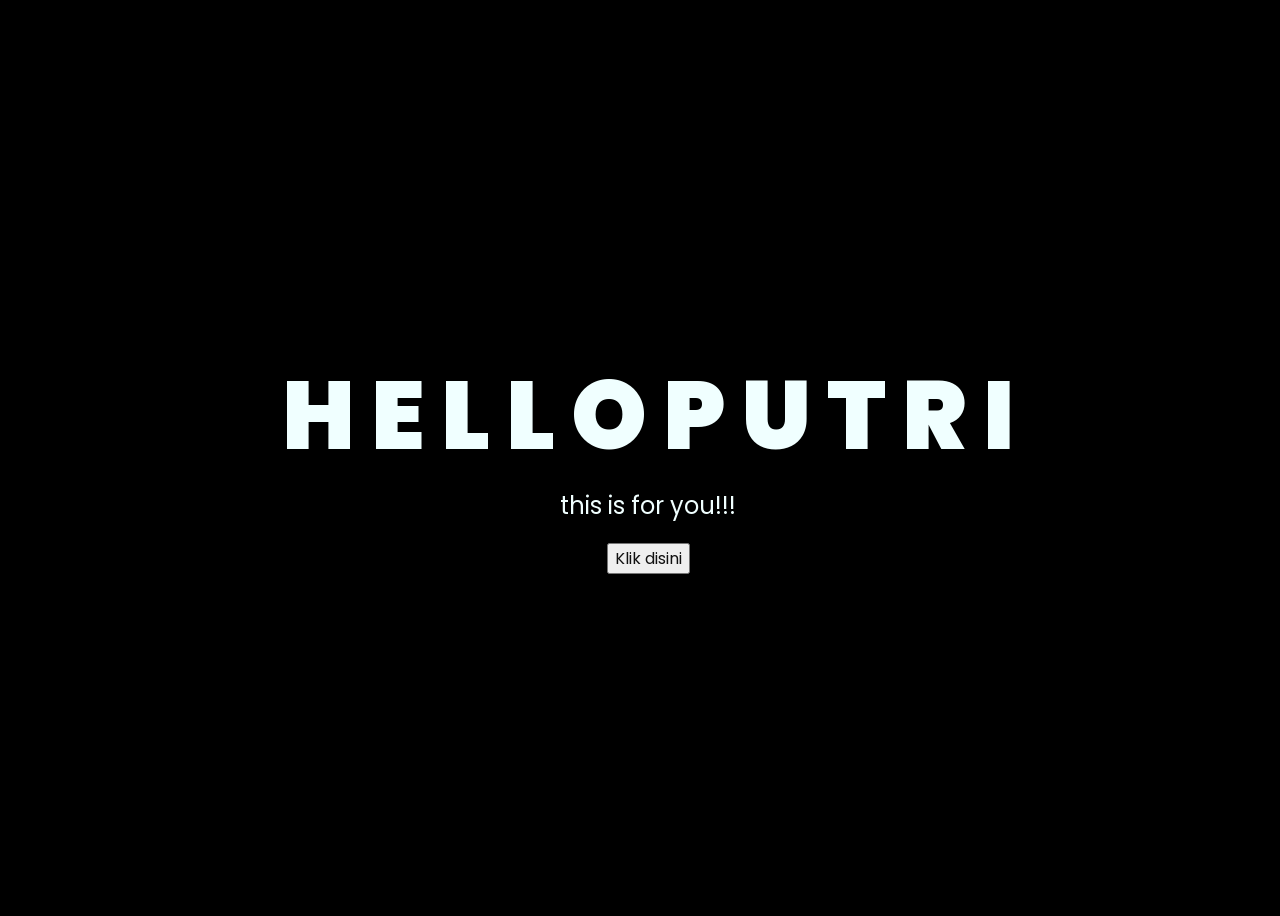
<file: index.html>
<!DOCTYPE html>
<html lang="en">
<head>
    <meta charset="UTF-8">
    <meta http-equiv="X-UA-Compatible" content="IE=edge">
    <meta name="viewport" content="width=device-width, initial-scale=1.0">
    <link rel="stylesheet" href="css/style.css">
    <link rel="icon" href="img/flowers.png" type="image/x-icon">
    <title>Flowers</title>
</head>
<body>
    <div class="greetings">
    <!-- silahkan menambah kata sesuai keinginan dengan <span>text...</span -->
        <span>H</span>
        <span>E</span>
        <span>L</span>
        <span>L</span>
        <span>O</span>
        <span>P</span>
        <span>U</span>
        <span>T</span>
        <span>R</span>
        <span>I</span>
    </div>
    <div class="description">
        <span>this is for you!!!</span>
    </div>
    <div class="button">
        <button>
            <a href="flower.html">Klik disini</a>
        </button>
        
    </div>
</body>
</html>
</file>
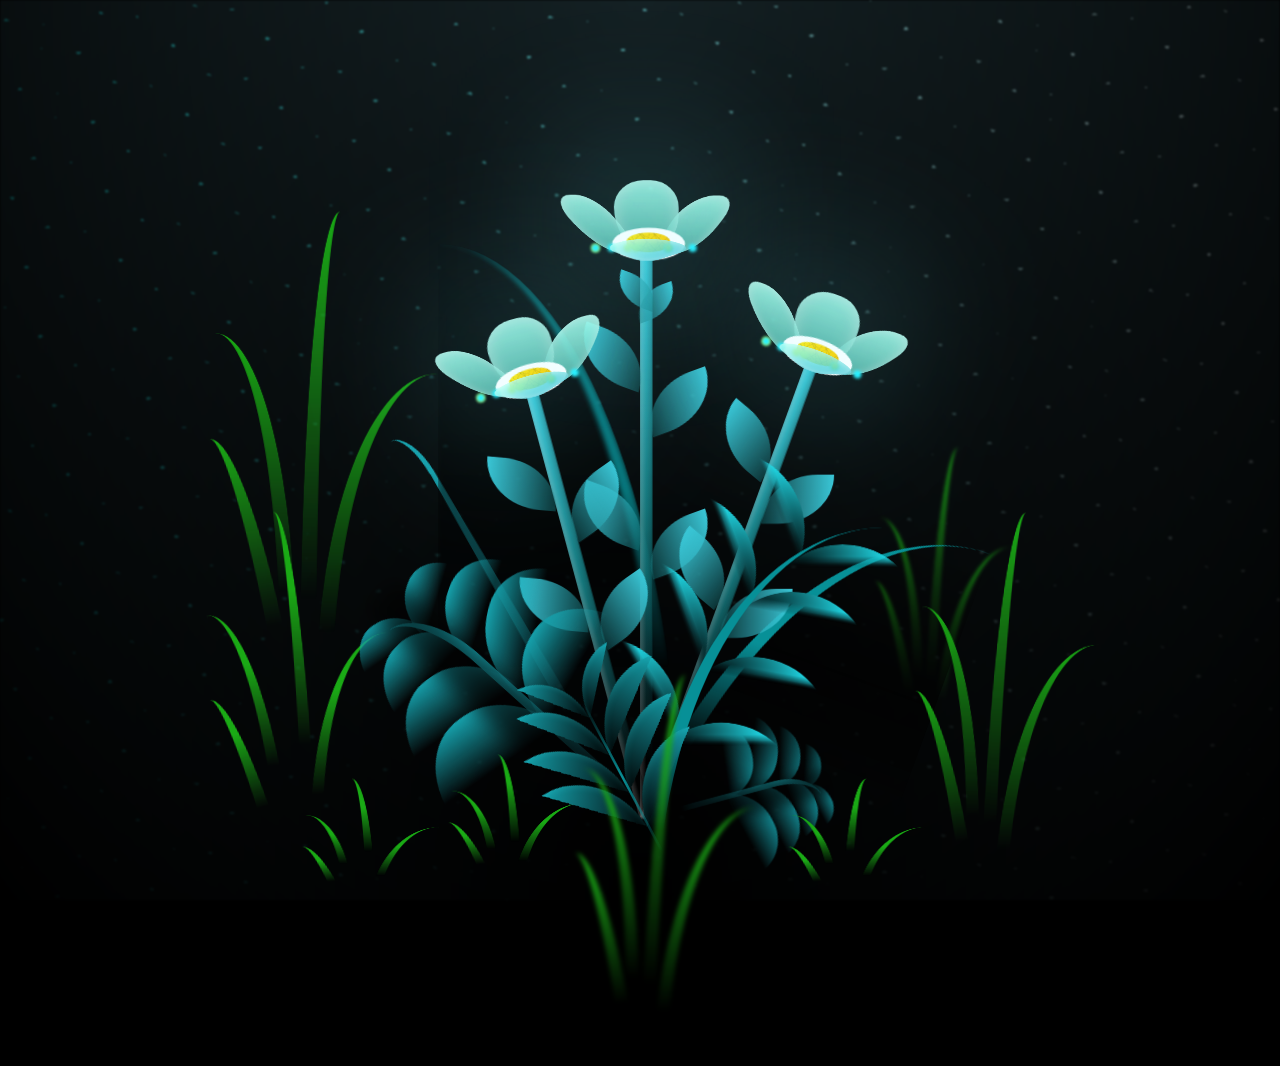
<file: flower.html>
<!DOCTYPE html>
<html lang="en">
<head>
    <meta charset="UTF-8">
    <meta http-equiv="X-UA-Compatible" content="IE=edge">
    <meta name="viewport" content="width=device-width, initial-scale=1.0">
    <link rel="stylesheet" href="css/main.css">
    <link rel="icon" href="img/flowers.png" type="image/x-icon">
    <title>flowers</title>
</head>
<body class="container">
  <!-- Pembuat code: https://codepen.io/mdusmanansari/pen/BamepLe -->
    <div class="night"></div>
    <div class="flowers">
      <div class="flower flower--1">
        <div class="flower__leafs flower__leafs--1">
          <div class="flower__leaf flower__leaf--1"></div>
          <div class="flower__leaf flower__leaf--2"></div>
          <div class="flower__leaf flower__leaf--3"></div>
          <div class="flower__leaf flower__leaf--4"></div>
          <div class="flower__white-circle"></div>
  
          <div class="flower__light flower__light--1"></div>
          <div class="flower__light flower__light--2"></div>
          <div class="flower__light flower__light--3"></div>
          <div class="flower__light flower__light--4"></div>
          <div class="flower__light flower__light--5"></div>
          <div class="flower__light flower__light--6"></div>
          <div class="flower__light flower__light--7"></div>
          <div class="flower__light flower__light--8"></div>
  
        </div>
        <div class="flower__line">
          <div class="flower__line__leaf flower__line__leaf--1"></div>
          <div class="flower__line__leaf flower__line__leaf--2"></div>
          <div class="flower__line__leaf flower__line__leaf--3"></div>
          <div class="flower__line__leaf flower__line__leaf--4"></div>
          <div class="flower__line__leaf flower__line__leaf--5"></div>
          <div class="flower__line__leaf flower__line__leaf--6"></div>
        </div>
      </div>
  
      <div class="flower flower--2">
        <div class="flower__leafs flower__leafs--2">
          <div class="flower__leaf flower__leaf--1"></div>
          <div class="flower__leaf flower__leaf--2"></div>
          <div class="flower__leaf flower__leaf--3"></div>
          <div class="flower__leaf flower__leaf--4"></div>
          <div class="flower__white-circle"></div>
  
          <div class="flower__light flower__light--1"></div>
          <div class="flower__light flower__light--2"></div>
          <div class="flower__light flower__light--3"></div>
          <div class="flower__light flower__light--4"></div>
          <div class="flower__light flower__light--5"></div>
          <div class="flower__light flower__light--6"></div>
          <div class="flower__light flower__light--7"></div>
          <div class="flower__light flower__light--8"></div>
  
        </div>
        <div class="flower__line">
          <div class="flower__line__leaf flower__line__leaf--1"></div>
          <div class="flower__line__leaf flower__line__leaf--2"></div>
          <div class="flower__line__leaf flower__line__leaf--3"></div>
          <div class="flower__line__leaf flower__line__leaf--4"></div>
        </div>
      </div>
  
      <div class="flower flower--3">
        <div class="flower__leafs flower__leafs--3">
          <div class="flower__leaf flower__leaf--1"></div>
          <div class="flower__leaf flower__leaf--2"></div>
          <div class="flower__leaf flower__leaf--3"></div>
          <div class="flower__leaf flower__leaf--4"></div>
          <div class="flower__white-circle"></div>
  
          <div class="flower__light flower__light--1"></div>
          <div class="flower__light flower__light--2"></div>
          <div class="flower__light flower__light--3"></div>
          <div class="flower__light flower__light--4"></div>
          <div class="flower__light flower__light--5"></div>
          <div class="flower__light flower__light--6"></div>
          <div class="flower__light flower__light--7"></div>
          <div class="flower__light flower__light--8"></div>
  
        </div>
        <div class="flower__line">
          <div class="flower__line__leaf flower__line__leaf--1"></div>
          <div class="flower__line__leaf flower__line__leaf--2"></div>
          <div class="flower__line__leaf flower__line__leaf--3"></div>
          <div class="flower__line__leaf flower__line__leaf--4"></div>
        </div>
      </div>
  
      <div class="grow-ans" style="--d:1.2s">
        <div class="flower__g-long">
          <div class="flower__g-long__top"></div>
          <div class="flower__g-long__bottom"></div>
        </div>
      </div>
  
      <div class="growing-grass">
        <div class="flower__grass flower__grass--1">
          <div class="flower__grass--top"></div>
          <div class="flower__grass--bottom"></div>
          <div class="flower__grass__leaf flower__grass__leaf--1"></div>
          <div class="flower__grass__leaf flower__grass__leaf--2"></div>
          <div class="flower__grass__leaf flower__grass__leaf--3"></div>
          <div class="flower__grass__leaf flower__grass__leaf--4"></div>
          <div class="flower__grass__leaf flower__grass__leaf--5"></div>
          <div class="flower__grass__leaf flower__grass__leaf--6"></div>
          <div class="flower__grass__leaf flower__grass__leaf--7"></div>
          <div class="flower__grass__leaf flower__grass__leaf--8"></div>
          <div class="flower__grass__overlay"></div>
        </div>
      </div>
  
      <div class="growing-grass">
        <div class="flower__grass flower__grass--2">
          <div class="flower__grass--top"></div>
          <div class="flower__grass--bottom"></div>
          <div class="flower__grass__leaf flower__grass__leaf--1"></div>
          <div class="flower__grass__leaf flower__grass__leaf--2"></div>
          <div class="flower__grass__leaf flower__grass__leaf--3"></div>
          <div class="flower__grass__leaf flower__grass__leaf--4"></div>
          <div class="flower__grass__leaf flower__grass__leaf--5"></div>
          <div class="flower__grass__leaf flower__grass__leaf--6"></div>
          <div class="flower__grass__leaf flower__grass__leaf--7"></div>
          <div class="flower__grass__leaf flower__grass__leaf--8"></div>
          <div class="flower__grass__overlay"></div>
        </div>
      </div>
  
      <div class="grow-ans" style="--d:2.4s">
        <div class="flower__g-right flower__g-right--1">
          <div class="leaf"></div>
        </div>
      </div>
  
      <div class="grow-ans" style="--d:2.8s">
        <div class="flower__g-right flower__g-right--2">
          <div class="leaf"></div>
        </div>
      </div>
  
      <div class="grow-ans" style="--d:2.8s">
        <div class="flower__g-front">
          <div class="flower__g-front__leaf-wrapper flower__g-front__leaf-wrapper--1">
            <div class="flower__g-front__leaf"></div>
          </div>
          <div class="flower__g-front__leaf-wrapper flower__g-front__leaf-wrapper--2">
            <div class="flower__g-front__leaf"></div>
          </div>
          <div class="flower__g-front__leaf-wrapper flower__g-front__leaf-wrapper--3">
            <div class="flower__g-front__leaf"></div>
          </div>
          <div class="flower__g-front__leaf-wrapper flower__g-front__leaf-wrapper--4">
            <div class="flower__g-front__leaf"></div>
          </div>
          <div class="flower__g-front__leaf-wrapper flower__g-front__leaf-wrapper--5">
            <div class="flower__g-front__leaf"></div>
          </div>
          <div class="flower__g-front__leaf-wrapper flower__g-front__leaf-wrapper--6">
            <div class="flower__g-front__leaf"></div>
          </div>
          <div class="flower__g-front__leaf-wrapper flower__g-front__leaf-wrapper--7">
            <div class="flower__g-front__leaf"></div>
          </div>
          <div class="flower__g-front__leaf-wrapper flower__g-front__leaf-wrapper--8">
            <div class="flower__g-front__leaf"></div>
          </div>
          <div class="flower__g-front__line"></div>
        </div>
      </div>
  
      <div class="grow-ans" style="--d:3.2s">
        <div class="flower__g-fr">
          <div class="leaf"></div>
          <div class="flower__g-fr__leaf flower__g-fr__leaf--1"></div>
          <div class="flower__g-fr__leaf flower__g-fr__leaf--2"></div>
          <div class="flower__g-fr__leaf flower__g-fr__leaf--3"></div>
          <div class="flower__g-fr__leaf flower__g-fr__leaf--4"></div>
          <div class="flower__g-fr__leaf flower__g-fr__leaf--5"></div>
          <div class="flower__g-fr__leaf flower__g-fr__leaf--6"></div>
          <div class="flower__g-fr__leaf flower__g-fr__leaf--7"></div>
          <div class="flower__g-fr__leaf flower__g-fr__leaf--8"></div>
        </div>
      </div>
  
      <div class="long-g long-g--0">
        <div class="grow-ans" style="--d:3s">
          <div class="leaf leaf--0"></div>
        </div>
        <div class="grow-ans" style="--d:2.2s">
          <div class="leaf leaf--1"></div>
        </div>
        <div class="grow-ans" style="--d:3.4s">
          <div class="leaf leaf--2"></div>
        </div>
        <div class="grow-ans" style="--d:3.6s">
          <div class="leaf leaf--3"></div>
        </div>
      </div>
  
      <div class="long-g long-g--1">
        <div class="grow-ans" style="--d:3.6s">
          <div class="leaf leaf--0"></div>
        </div>
        <div class="grow-ans" style="--d:3.8s">
          <div class="leaf leaf--1"></div>
        </div>
        <div class="grow-ans" style="--d:4s">
          <div class="leaf leaf--2"></div>
        </div>
        <div class="grow-ans" style="--d:4.2s">
          <div class="leaf leaf--3"></div>
        </div>
      </div>
  
      <div class="long-g long-g--2">
        <div class="grow-ans" style="--d:4s">
          <div class="leaf leaf--0"></div>
        </div>
        <div class="grow-ans" style="--d:4.2s">
          <div class="leaf leaf--1"></div>
        </div>
        <div class="grow-ans" style="--d:4.4s">
          <div class="leaf leaf--2"></div>
        </div>
        <div class="grow-ans" style="--d:4.6s">
          <div class="leaf leaf--3"></div>
        </div>
      </div>
  
      <div class="long-g long-g--3">
        <div class="grow-ans" style="--d:4s">
          <div class="leaf leaf--0"></div>
        </div>
        <div class="grow-ans" style="--d:4.2s">
          <div class="leaf leaf--1"></div>
        </div>
        <div class="grow-ans" style="--d:3s">
          <div class="leaf leaf--2"></div>
        </div>
        <div class="grow-ans" style="--d:3.6s">
          <div class="leaf leaf--3"></div>
        </div>
      </div>
  
      <div class="long-g long-g--4">
        <div class="grow-ans" style="--d:4s">
          <div class="leaf leaf--0"></div>
        </div>
        <div class="grow-ans" style="--d:4.2s">
          <div class="leaf leaf--1"></div>
        </div>
        <div class="grow-ans" style="--d:3s">
          <div class="leaf leaf--2"></div>
        </div>
        <div class="grow-ans" style="--d:3.6s">
          <div class="leaf leaf--3"></div>
        </div>
      </div>
  
      <div class="long-g long-g--5">
        <div class="grow-ans" style="--d:4s">
          <div class="leaf leaf--0"></div>
        </div>
        <div class="grow-ans" style="--d:4.2s">
          <div class="leaf leaf--1"></div>
        </div>
        <div class="grow-ans" style="--d:3s">
          <div class="leaf leaf--2"></div>
        </div>
        <div class="grow-ans" style="--d:3.6s">
          <div class="leaf leaf--3"></div>
        </div>
      </div>
  
      <div class="long-g long-g--6">
        <div class="grow-ans" style="--d:4.2s">
          <div class="leaf leaf--0"></div>
        </div>
        <div class="grow-ans" style="--d:4.4s">
          <div class="leaf leaf--1"></div>
        </div>
        <div class="grow-ans" style="--d:4.6s">
          <div class="leaf leaf--2"></div>
        </div>
        <div class="grow-ans" style="--d:4.8s">
          <div class="leaf leaf--3"></div>
        </div>
      </div>
  
      <div class="long-g long-g--7">
        <div class="grow-ans" style="--d:3s">
          <div class="leaf leaf--0"></div>
        </div>
        <div class="grow-ans" style="--d:3.2s">
          <div class="leaf leaf--1"></div>
        </div>
        <div class="grow-ans" style="--d:3.5s">
          <div class="leaf leaf--2"></div>
        </div>
        <div class="grow-ans" style="--d:3.6s">
          <div class="leaf leaf--3"></div>
        </div>
      </div>
    </div>
    <script src="main.js"></script>
  </body>
</html>
</file>
<file: css/style.css>
@import url('https://fonts.googleapis.com/css2?family=Poppins:ital,wght@0,500;1,900&display=swap');
*{
    font-family: 'Poppins',cursive;
}
body{
    color: azure;
    width: 100%;
    height: 100vh;
    display: flex;
    flex-direction: column;
    align-items: center;
    justify-content: center;
    background-color: black;
}
.greetings{
    font-size: 6rem;
    font-weight: 900;
}
.greetings > span{
    animation: glow 2.5s ease-in-out infinite;
}
@keyframes glow{
    0%, 100%{
        color: #fff;
        text-shadow: 0 0 12px #39c6d6, 0 0 50px #39c6d6, 0 0 100px #39c6d6;
    }
    10%, 90%{
        color: #111;
        text-shadow: none;
    }
}
.greetings > span:nth-child(2){
    animation-delay: .2s ;
}
.greetings > span:nth-child(3){
    animation-delay: .4s ;
}
.greetings > span:nth-child(4){
    animation-delay: .6s;
}
.greetings > span:nth-child(5){
    animation-delay: .8s;
}
.greetings > span:nth-child(6){
    animation-delay: 1s ;
}
.greetings > span:nth-child(7){
    animation-delay: 1.2s ;
}
.greetings > span:nth-child(8){
    animation-delay: 1.4s;
}
.greetings > span:nth-child(9){
    animation-delay: 1.6s;
}
.greetings > span:nth-child(10){
    animation-delay: 2s;
}

.description{
    font-size: 1.5rem;
    margin-bottom: 20px;
}

.button a{
    text-decoration: none;
    font-size: 1rem;
    color: #111;
}

@media screen and (max-width:574px){
    .greetings{
        display: block;
        font-size: 3rem;
        font-weight: 500;
        text-align: center;
    }
    .description{
        font-size: 1rem;
    }
    
    .button a{
        font-size: .5rem;
    }
}
</file>
<file: css/main.css>
*,
*::after,
*::before {
  padding: 0;
  margin: 0;
  box-sizing: border-box;
}

:root {
  --dark-color: #000;
}

body {
  display: flex;
  align-items: flex-end;
  justify-content: center;
  min-height: 100vh;
  background-color: var(--dark-color);
  overflow: hidden;
  perspective: 1000px;
}

.night {
  position: fixed;
  left: 50%;
  top: 0;
  transform: translateX(-50%);
  width: 100%;
  height: 100%;
  filter: blur(0.1vmin);
  background-image: radial-gradient(ellipse at top, transparent 0%, var(--dark-color)), radial-gradient(ellipse at bottom, var(--dark-color), rgba(145, 233, 255, 0.2)), repeating-linear-gradient(220deg, rgb(0, 0, 0) 0px, rgb(0, 0, 0) 19px, transparent 19px, transparent 22px), repeating-linear-gradient(189deg, rgb(0, 0, 0) 0px, rgb(0, 0, 0) 19px, transparent 19px, transparent 22px), repeating-linear-gradient(148deg, rgb(0, 0, 0) 0px, rgb(0, 0, 0) 19px, transparent 19px, transparent 22px), linear-gradient(90deg, rgb(0, 255, 250), rgb(240, 240, 240));
}

.flowers {
  position: relative;
  transform: scale(0.9);
}

.flower {
  position: absolute;
  bottom: 10vmin;
  transform-origin: bottom center;
  z-index: 10;
  --fl-speed: 0.8s;
}
.flower--1 {
  -webkit-animation: moving-flower-1 4s linear infinite;
          animation: moving-flower-1 4s linear infinite;
}
.flower--1 .flower__line {
  height: 70vmin;
  -webkit-animation-delay: 0.3s;
          animation-delay: 0.3s;
}
.flower--1 .flower__line__leaf--1 {
  -webkit-animation: blooming-leaf-right var(--fl-speed) 1.6s backwards;
          animation: blooming-leaf-right var(--fl-speed) 1.6s backwards;
}
.flower--1 .flower__line__leaf--2 {
  -webkit-animation: blooming-leaf-right var(--fl-speed) 1.4s backwards;
          animation: blooming-leaf-right var(--fl-speed) 1.4s backwards;
}
.flower--1 .flower__line__leaf--3 {
  -webkit-animation: blooming-leaf-left var(--fl-speed) 1.2s backwards;
          animation: blooming-leaf-left var(--fl-speed) 1.2s backwards;
}
.flower--1 .flower__line__leaf--4 {
  -webkit-animation: blooming-leaf-left var(--fl-speed) 1s backwards;
          animation: blooming-leaf-left var(--fl-speed) 1s backwards;
}
.flower--1 .flower__line__leaf--5 {
  -webkit-animation: blooming-leaf-right var(--fl-speed) 1.8s backwards;
          animation: blooming-leaf-right var(--fl-speed) 1.8s backwards;
}
.flower--1 .flower__line__leaf--6 {
  -webkit-animation: blooming-leaf-left var(--fl-speed) 2s backwards;
          animation: blooming-leaf-left var(--fl-speed) 2s backwards;
}
.flower--2 {
  left: 50%;
  transform: rotate(20deg);
  -webkit-animation: moving-flower-2 4s linear infinite;
          animation: moving-flower-2 4s linear infinite;
}
.flower--2 .flower__line {
  height: 60vmin;
  -webkit-animation-delay: 0.6s;
          animation-delay: 0.6s;
}
.flower--2 .flower__line__leaf--1 {
  -webkit-animation: blooming-leaf-right var(--fl-speed) 1.9s backwards;
          animation: blooming-leaf-right var(--fl-speed) 1.9s backwards;
}
.flower--2 .flower__line__leaf--2 {
  -webkit-animation: blooming-leaf-right var(--fl-speed) 1.7s backwards;
          animation: blooming-leaf-right var(--fl-speed) 1.7s backwards;
}
.flower--2 .flower__line__leaf--3 {
  -webkit-animation: blooming-leaf-left var(--fl-speed) 1.5s backwards;
          animation: blooming-leaf-left var(--fl-speed) 1.5s backwards;
}
.flower--2 .flower__line__leaf--4 {
  -webkit-animation: blooming-leaf-left var(--fl-speed) 1.3s backwards;
          animation: blooming-leaf-left var(--fl-speed) 1.3s backwards;
}
.flower--3 {
  left: 50%;
  transform: rotate(-15deg);
  -webkit-animation: moving-flower-3 4s linear infinite;
          animation: moving-flower-3 4s linear infinite;
}
.flower--3 .flower__line {
  -webkit-animation-delay: 0.9s;
          animation-delay: 0.9s;
}
.flower--3 .flower__line__leaf--1 {
  -webkit-animation: blooming-leaf-right var(--fl-speed) 2.5s backwards;
          animation: blooming-leaf-right var(--fl-speed) 2.5s backwards;
}
.flower--3 .flower__line__leaf--2 {
  -webkit-animation: blooming-leaf-right var(--fl-speed) 2.3s backwards;
          animation: blooming-leaf-right var(--fl-speed) 2.3s backwards;
}
.flower--3 .flower__line__leaf--3 {
  -webkit-animation: blooming-leaf-left var(--fl-speed) 2.1s backwards;
          animation: blooming-leaf-left var(--fl-speed) 2.1s backwards;
}
.flower--3 .flower__line__leaf--4 {
  -webkit-animation: blooming-leaf-left var(--fl-speed) 1.9s backwards;
          animation: blooming-leaf-left var(--fl-speed) 1.9s backwards;
}
.flower__leafs {
  position: relative;
  -webkit-animation: blooming-flower 2s backwards;
          animation: blooming-flower 2s backwards;
}
.flower__leafs--1 {
  -webkit-animation-delay: 1.1s;
          animation-delay: 1.1s;
}
.flower__leafs--2 {
  -webkit-animation-delay: 1.4s;
          animation-delay: 1.4s;
}
.flower__leafs--3 {
  -webkit-animation-delay: 1.7s;
          animation-delay: 1.7s;
}
.flower__leafs::after {
  content: "";
  position: absolute;
  left: 0;
  top: 0;
  transform: translate(-50%, -100%);
  width: 8vmin;
  height: 8vmin;
  background-color: #6bf0ff;
  filter: blur(10vmin);
}
.flower__leaf {
  position: absolute;
  bottom: 0;
  left: 50%;
  width: 8vmin;
  height: 11vmin;
  border-radius: 51% 49% 47% 53%/44% 45% 55% 69%;
  background-color: #a7ffee;
  background-image: linear-gradient(to top, #54b8aa, #a7ffee);
  transform-origin: bottom center;
  opacity: 0.9;
  box-shadow: inset 0 0 2vmin rgba(255, 255, 255, 0.5);
}
.flower__leaf--1 {
  transform: translate(-10%, 1%) rotateY(40deg) rotateX(-50deg);
}
.flower__leaf--2 {
  transform: translate(-50%, -4%) rotateX(40deg);
}
.flower__leaf--3 {
  transform: translate(-90%, 0%) rotateY(45deg) rotateX(50deg);
}
.flower__leaf--4 {
  width: 8vmin;
  height: 8vmin;
  transform-origin: bottom left;
  border-radius: 4vmin 10vmin 4vmin 4vmin;
  transform: translate(0%, 18%) rotateX(70deg) rotate(-43deg);
  background-image: linear-gradient(to top, #39c6d6, #a7ffee);
  z-index: 1;
  opacity: 0.8;
}
.flower__white-circle {
  position: absolute;
  left: -3.5vmin;
  top: -3vmin;
  width: 9vmin;
  height: 4vmin;
  border-radius: 50%;
  background-color: #fff;
}
.flower__white-circle::after {
  content: "";
  position: absolute;
  left: 50%;
  top: 45%;
  transform: translate(-50%, -50%);
  width: 60%;
  height: 60%;
  border-radius: inherit;
  background-image: repeating-linear-gradient(135deg, rgba(0, 0, 0, 0.03) 0px, rgba(0, 0, 0, 0.03) 1px, transparent 1px, transparent 12px), repeating-linear-gradient(45deg, rgba(0, 0, 0, 0.03) 0px, rgba(0, 0, 0, 0.03) 1px, transparent 1px, transparent 12px), repeating-linear-gradient(67.5deg, rgba(0, 0, 0, 0.03) 0px, rgba(0, 0, 0, 0.03) 1px, transparent 1px, transparent 12px), repeating-linear-gradient(135deg, rgba(0, 0, 0, 0.03) 0px, rgba(0, 0, 0, 0.03) 1px, transparent 1px, transparent 12px), repeating-linear-gradient(45deg, rgba(0, 0, 0, 0.03) 0px, rgba(0, 0, 0, 0.03) 1px, transparent 1px, transparent 12px), repeating-linear-gradient(112.5deg, rgba(0, 0, 0, 0.03) 0px, rgba(0, 0, 0, 0.03) 1px, transparent 1px, transparent 12px), repeating-linear-gradient(112.5deg, rgba(0, 0, 0, 0.03) 0px, rgba(0, 0, 0, 0.03) 1px, transparent 1px, transparent 12px), repeating-linear-gradient(45deg, rgba(0, 0, 0, 0.03) 0px, rgba(0, 0, 0, 0.03) 1px, transparent 1px, transparent 12px), repeating-linear-gradient(22.5deg, rgba(0, 0, 0, 0.03) 0px, rgba(0, 0, 0, 0.03) 1px, transparent 1px, transparent 12px), repeating-linear-gradient(45deg, rgba(0, 0, 0, 0.03) 0px, rgba(0, 0, 0, 0.03) 1px, transparent 1px, transparent 12px), repeating-linear-gradient(22.5deg, rgba(0, 0, 0, 0.03) 0px, rgba(0, 0, 0, 0.03) 1px, transparent 1px, transparent 12px), repeating-linear-gradient(135deg, rgba(0, 0, 0, 0.03) 0px, rgba(0, 0, 0, 0.03) 1px, transparent 1px, transparent 12px), repeating-linear-gradient(157.5deg, rgba(0, 0, 0, 0.03) 0px, rgba(0, 0, 0, 0.03) 1px, transparent 1px, transparent 12px), repeating-linear-gradient(67.5deg, rgba(0, 0, 0, 0.03) 0px, rgba(0, 0, 0, 0.03) 1px, transparent 1px, transparent 12px), repeating-linear-gradient(67.5deg, rgba(0, 0, 0, 0.03) 0px, rgba(0, 0, 0, 0.03) 1px, transparent 1px, transparent 12px), linear-gradient(90deg, rgb(255, 235, 18), rgb(255, 206, 0));
}
.flower__line {
  height: 55vmin;
  width: 1.5vmin;
  background-image: linear-gradient(to left, rgba(0, 0, 0, 0.2), transparent, rgba(255, 255, 255, 0.2)), linear-gradient(to top, transparent 10%, #14757a, #39c6d6);
  box-shadow: inset 0 0 2px rgba(0, 0, 0, 0.5);
  -webkit-animation: grow-flower-tree 4s backwards;
          animation: grow-flower-tree 4s backwards;
}
.flower__line__leaf {
  --w: 7vmin;
  --h: calc(var(--w) + 2vmin);
  position: absolute;
  top: 20%;
  left: 90%;
  width: var(--w);
  height: var(--h);
  border-top-right-radius: var(--h);
  border-bottom-left-radius: var(--h);
  background-image: linear-gradient(to top, rgba(20, 117, 122, 0.4), #39c6d6);
}
.flower__line__leaf--1 {
  transform: rotate(70deg) rotateY(30deg);
}
.flower__line__leaf--2 {
  top: 45%;
  transform: rotate(70deg) rotateY(30deg);
}
.flower__line__leaf--3, .flower__line__leaf--4, .flower__line__leaf--6 {
  border-top-right-radius: 0;
  border-bottom-left-radius: 0;
  border-top-left-radius: var(--h);
  border-bottom-right-radius: var(--h);
  left: -460%;
  top: 12%;
  transform: rotate(-70deg) rotateY(30deg);
}
.flower__line__leaf--4 {
  top: 40%;
}
.flower__line__leaf--5 {
  top: 0;
  transform-origin: left;
  transform: rotate(70deg) rotateY(30deg) scale(0.6);
}
.flower__line__leaf--6 {
  top: -2%;
  left: -450%;
  transform-origin: right;
  transform: rotate(-70deg) rotateY(30deg) scale(0.6);
}
.flower__light {
  position: absolute;
  bottom: 0vmin;
  width: 1vmin;
  height: 1vmin;
  background-color: rgb(255, 251, 0);
  border-radius: 50%;
  filter: blur(0.2vmin);
  -webkit-animation: light-ans 4s linear infinite backwards;
          animation: light-ans 4s linear infinite backwards;
}
.flower__light:nth-child(odd) {
  background-color: #23f0ff;
}
.flower__light--1 {
  left: -2vmin;
  -webkit-animation-delay: 1s;
          animation-delay: 1s;
}
.flower__light--2 {
  left: 3vmin;
  -webkit-animation-delay: 0.5s;
          animation-delay: 0.5s;
}
.flower__light--3 {
  left: -6vmin;
  -webkit-animation-delay: 0.3s;
          animation-delay: 0.3s;
}
.flower__light--4 {
  left: 6vmin;
  -webkit-animation-delay: 0.9s;
          animation-delay: 0.9s;
}
.flower__light--5 {
  left: -1vmin;
  -webkit-animation-delay: 1.5s;
          animation-delay: 1.5s;
}
.flower__light--6 {
  left: -4vmin;
  -webkit-animation-delay: 3s;
          animation-delay: 3s;
}
.flower__light--7 {
  left: 3vmin;
  -webkit-animation-delay: 2s;
          animation-delay: 2s;
}
.flower__light--8 {
  left: -6vmin;
  -webkit-animation-delay: 3.5s;
          animation-delay: 3.5s;
}
.flower__grass {
  --c: #159faa;
  --line-w: 1.5vmin;
  position: absolute;
  bottom: 12vmin;
  left: -7vmin;
  display: flex;
  flex-direction: column;
  align-items: flex-end;
  z-index: 20;
  transform-origin: bottom center;
  transform: rotate(-48deg) rotateY(40deg);
}
.flower__grass--1 {
  -webkit-animation: moving-grass 2s linear infinite;
          animation: moving-grass 2s linear infinite;
}
.flower__grass--2 {
  left: 2vmin;
  bottom: 10vmin;
  transform: scale(0.5) rotate(75deg) rotateX(10deg) rotateY(-200deg);
  opacity: 0.8;
  z-index: 0;
  -webkit-animation: moving-grass--2 1.5s linear infinite;
          animation: moving-grass--2 1.5s linear infinite;
}
.flower__grass--top {
  width: 7vmin;
  height: 10vmin;
  border-top-right-radius: 100%;
  border-right: var(--line-w) solid var(--c);
  transform-origin: bottom center;
  transform: rotate(-2deg);
}
.flower__grass--bottom {
  margin-top: -2px;
  width: var(--line-w);
  height: 25vmin;
  background-image: linear-gradient(to top, transparent, var(--c));
}
.flower__grass__leaf {
  --size: 10vmin;
  position: absolute;
  width: calc(var(--size) * 2.1);
  height: var(--size);
  border-top-left-radius: var(--size);
  border-top-right-radius: var(--size);
  background-image: linear-gradient(to top, transparent, transparent 30%, var(--c));
  z-index: 100;
}
.flower__grass__leaf--1 {
  top: -6%;
  left: 30%;
  --size: 6vmin;
  transform: rotate(-20deg);
  -webkit-animation: growing-grass-ans--1 2s 2.6s backwards;
          animation: growing-grass-ans--1 2s 2.6s backwards;
}
@-webkit-keyframes growing-grass-ans--1 {
  0% {
    transform-origin: bottom left;
    transform: rotate(-20deg) scale(0);
  }
}
@keyframes growing-grass-ans--1 {
  0% {
    transform-origin: bottom left;
    transform: rotate(-20deg) scale(0);
  }
}
.flower__grass__leaf--2 {
  top: -5%;
  left: -110%;
  --size: 6vmin;
  transform: rotate(10deg);
  -webkit-animation: growing-grass-ans--2 2s 2.4s linear backwards;
          animation: growing-grass-ans--2 2s 2.4s linear backwards;
}
@-webkit-keyframes growing-grass-ans--2 {
  0% {
    transform-origin: bottom right;
    transform: rotate(10deg) scale(0);
  }
}
@keyframes growing-grass-ans--2 {
  0% {
    transform-origin: bottom right;
    transform: rotate(10deg) scale(0);
  }
}
.flower__grass__leaf--3 {
  top: 5%;
  left: 60%;
  --size: 8vmin;
  transform: rotate(-18deg) rotateX(-20deg);
  -webkit-animation: growing-grass-ans--3 2s 2.2s linear backwards;
          animation: growing-grass-ans--3 2s 2.2s linear backwards;
}
@-webkit-keyframes growing-grass-ans--3 {
  0% {
    transform-origin: bottom left;
    transform: rotate(-18deg) rotateX(-20deg) scale(0);
  }
}
@keyframes growing-grass-ans--3 {
  0% {
    transform-origin: bottom left;
    transform: rotate(-18deg) rotateX(-20deg) scale(0);
  }
}
.flower__grass__leaf--4 {
  top: 6%;
  left: -135%;
  --size: 8vmin;
  transform: rotate(2deg);
  -webkit-animation: growing-grass-ans--4 2s 2s linear backwards;
          animation: growing-grass-ans--4 2s 2s linear backwards;
}
@-webkit-keyframes growing-grass-ans--4 {
  0% {
    transform-origin: bottom right;
    transform: rotate(2deg) scale(0);
  }
}
@keyframes growing-grass-ans--4 {
  0% {
    transform-origin: bottom right;
    transform: rotate(2deg) scale(0);
  }
}
.flower__grass__leaf--5 {
  top: 20%;
  left: 60%;
  --size: 10vmin;
  transform: rotate(-24deg) rotateX(-20deg);
  -webkit-animation: growing-grass-ans--5 2s 1.8s linear backwards;
          animation: growing-grass-ans--5 2s 1.8s linear backwards;
}
@-webkit-keyframes growing-grass-ans--5 {
  0% {
    transform-origin: bottom left;
    transform: rotate(-24deg) rotateX(-20deg) scale(0);
  }
}
@keyframes growing-grass-ans--5 {
  0% {
    transform-origin: bottom left;
    transform: rotate(-24deg) rotateX(-20deg) scale(0);
  }
}
.flower__grass__leaf--6 {
  top: 22%;
  left: -180%;
  --size: 10vmin;
  transform: rotate(10deg);
  -webkit-animation: growing-grass-ans--6 2s 1.6s linear backwards;
          animation: growing-grass-ans--6 2s 1.6s linear backwards;
}
@-webkit-keyframes growing-grass-ans--6 {
  0% {
    transform-origin: bottom right;
    transform: rotate(10deg) scale(0);
  }
}
@keyframes growing-grass-ans--6 {
  0% {
    transform-origin: bottom right;
    transform: rotate(10deg) scale(0);
  }
}
.flower__grass__leaf--7 {
  top: 39%;
  left: 70%;
  --size: 10vmin;
  transform: rotate(-10deg);
  -webkit-animation: growing-grass-ans--7 2s 1.4s linear backwards;
          animation: growing-grass-ans--7 2s 1.4s linear backwards;
}
@-webkit-keyframes growing-grass-ans--7 {
  0% {
    transform-origin: bottom left;
    transform: rotate(-10deg) scale(0);
  }
}
@keyframes growing-grass-ans--7 {
  0% {
    transform-origin: bottom left;
    transform: rotate(-10deg) scale(0);
  }
}
.flower__grass__leaf--8 {
  top: 40%;
  left: -215%;
  --size: 11vmin;
  transform: rotate(10deg);
  -webkit-animation: growing-grass-ans--8 2s 1.2s linear backwards;
          animation: growing-grass-ans--8 2s 1.2s linear backwards;
}
@-webkit-keyframes growing-grass-ans--8 {
  0% {
    transform-origin: bottom right;
    transform: rotate(10deg) scale(0);
  }
}
@keyframes growing-grass-ans--8 {
  0% {
    transform-origin: bottom right;
    transform: rotate(10deg) scale(0);
  }
}
.flower__grass__overlay {
  position: absolute;
  top: -10%;
  right: 0%;
  width: 100%;
  height: 100%;
  background-color: rgba(0, 0, 0, 0.6);
  filter: blur(1.5vmin);
  z-index: 100;
}
.flower__g-long {
  --w: 2vmin;
  --h: 6vmin;
  --c: #159faa;
  position: absolute;
  bottom: 10vmin;
  left: -3vmin;
  transform-origin: bottom center;
  transform: rotate(-30deg) rotateY(-20deg);
  display: flex;
  flex-direction: column;
  align-items: flex-end;
  -webkit-animation: flower-g-long-ans 3s linear infinite;
          animation: flower-g-long-ans 3s linear infinite;
}
@-webkit-keyframes flower-g-long-ans {
  0%, 100% {
    transform: rotate(-30deg) rotateY(-20deg);
  }
  50% {
    transform: rotate(-32deg) rotateY(-20deg);
  }
}
@keyframes flower-g-long-ans {
  0%, 100% {
    transform: rotate(-30deg) rotateY(-20deg);
  }
  50% {
    transform: rotate(-32deg) rotateY(-20deg);
  }
}
.flower__g-long__top {
  top: calc(var(--h) * -1);
  width: calc(var(--w) + 1vmin);
  height: var(--h);
  border-top-right-radius: 100%;
  border-right: 0.7vmin solid var(--c);
  transform: translate(-0.7vmin, 1vmin);
}
.flower__g-long__bottom {
  width: var(--w);
  height: 50vmin;
  transform-origin: bottom center;
  background-image: linear-gradient(to top, transparent 30%, var(--c));
  box-shadow: inset 0 0 2px rgba(0, 0, 0, 0.5);
  -webkit-clip-path: polygon(35% 0, 65% 1%, 100% 100%, 0% 100%);
          clip-path: polygon(35% 0, 65% 1%, 100% 100%, 0% 100%);
}
.flower__g-right {
  position: absolute;
  bottom: 6vmin;
  left: -2vmin;
  transform-origin: bottom left;
  transform: rotate(20deg);
}
.flower__g-right .leaf {
  width: 30vmin;
  height: 50vmin;
  border-top-left-radius: 100%;
  border-left: 2vmin solid #079097;
  background-image: linear-gradient(to bottom, transparent, var(--dark-color) 60%);
  -webkit-mask-image: linear-gradient(to top, transparent 30%, #079097 60%);
}
.flower__g-right--1 {
  -webkit-animation: flower-g-right-ans 2.5s linear infinite;
          animation: flower-g-right-ans 2.5s linear infinite;
}
.flower__g-right--2 {
  left: 5vmin;
  transform: rotateY(-180deg);
  -webkit-animation: flower-g-right-ans--2 3s linear infinite;
          animation: flower-g-right-ans--2 3s linear infinite;
}
.flower__g-right--2 .leaf {
  height: 75vmin;
  filter: blur(0.3vmin);
  opacity: 0.8;
}
@-webkit-keyframes flower-g-right-ans {
  0%, 100% {
    transform: rotate(20deg);
  }
  50% {
    transform: rotate(24deg) rotateX(-20deg);
  }
}
@keyframes flower-g-right-ans {
  0%, 100% {
    transform: rotate(20deg);
  }
  50% {
    transform: rotate(24deg) rotateX(-20deg);
  }
}
@-webkit-keyframes flower-g-right-ans--2 {
  0%, 100% {
    transform: rotateY(-180deg) rotate(0deg) rotateX(-20deg);
  }
  50% {
    transform: rotateY(-180deg) rotate(6deg) rotateX(-20deg);
  }
}
@keyframes flower-g-right-ans--2 {
  0%, 100% {
    transform: rotateY(-180deg) rotate(0deg) rotateX(-20deg);
  }
  50% {
    transform: rotateY(-180deg) rotate(6deg) rotateX(-20deg);
  }
}
.flower__g-front {
  position: absolute;
  bottom: 6vmin;
  left: 2.5vmin;
  z-index: 100;
  transform-origin: bottom center;
  transform: rotate(-28deg) rotateY(30deg) scale(1.04);
  -webkit-animation: flower__g-front-ans 2s linear infinite;
          animation: flower__g-front-ans 2s linear infinite;
}
@-webkit-keyframes flower__g-front-ans {
  0%, 100% {
    transform: rotate(-28deg) rotateY(30deg) scale(1.04);
  }
  50% {
    transform: rotate(-35deg) rotateY(40deg) scale(1.04);
  }
}
@keyframes flower__g-front-ans {
  0%, 100% {
    transform: rotate(-28deg) rotateY(30deg) scale(1.04);
  }
  50% {
    transform: rotate(-35deg) rotateY(40deg) scale(1.04);
  }
}
.flower__g-front__line {
  width: 0.3vmin;
  height: 20vmin;
  background-image: linear-gradient(to top, transparent, #079097, transparent 100%);
  position: relative;
}
.flower__g-front__leaf-wrapper {
  position: absolute;
  top: 0;
  left: 0;
  transform-origin: bottom left;
  transform: rotate(10deg);
}
.flower__g-front__leaf-wrapper:nth-child(even) {
  left: 0vmin;
  transform: rotateY(-180deg) rotate(5deg);
  -webkit-animation: flower__g-front__leaf-left-ans 1s ease-in backwards;
          animation: flower__g-front__leaf-left-ans 1s ease-in backwards;
}
.flower__g-front__leaf-wrapper:nth-child(odd) {
  -webkit-animation: flower__g-front__leaf-ans 1s ease-in backwards;
          animation: flower__g-front__leaf-ans 1s ease-in backwards;
}
.flower__g-front__leaf-wrapper--1 {
  top: -8vmin;
  transform: scale(0.7);
  -webkit-animation: flower__g-front__leaf-ans 1s 5.5s ease-in backwards !important;
          animation: flower__g-front__leaf-ans 1s 5.5s ease-in backwards !important;
}
.flower__g-front__leaf-wrapper--2 {
  top: -8vmin;
  transform: rotateY(-180deg) scale(0.7) !important;
  -webkit-animation: flower__g-front__leaf-left-ans-2 1s 4.6s ease-in backwards !important;
          animation: flower__g-front__leaf-left-ans-2 1s 4.6s ease-in backwards !important;
}
.flower__g-front__leaf-wrapper--3 {
  top: -3vmin;
  -webkit-animation: flower__g-front__leaf-ans 1s 4.6s ease-in backwards;
          animation: flower__g-front__leaf-ans 1s 4.6s ease-in backwards;
}
.flower__g-front__leaf-wrapper--4 {
  top: -3vmin;
  transform: rotateY(-180deg) scale(0.9) !important;
  -webkit-animation: flower__g-front__leaf-left-ans-2 1s 4.6s ease-in backwards !important;
          animation: flower__g-front__leaf-left-ans-2 1s 4.6s ease-in backwards !important;
}
@-webkit-keyframes flower__g-front__leaf-left-ans-2 {
  0% {
    transform: rotateY(-180deg) scale(0);
  }
}
@keyframes flower__g-front__leaf-left-ans-2 {
  0% {
    transform: rotateY(-180deg) scale(0);
  }
}
.flower__g-front__leaf-wrapper--5, .flower__g-front__leaf-wrapper--6 {
  top: 2vmin;
}
.flower__g-front__leaf-wrapper--7, .flower__g-front__leaf-wrapper--8 {
  top: 6.5vmin;
}
.flower__g-front__leaf-wrapper--2 {
  -webkit-animation-delay: 5.2s !important;
          animation-delay: 5.2s !important;
}
.flower__g-front__leaf-wrapper--3 {
  -webkit-animation-delay: 4.9s !important;
          animation-delay: 4.9s !important;
}
.flower__g-front__leaf-wrapper--5 {
  -webkit-animation-delay: 4.3s !important;
          animation-delay: 4.3s !important;
}
.flower__g-front__leaf-wrapper--6 {
  -webkit-animation-delay: 4.1s !important;
          animation-delay: 4.1s !important;
}
.flower__g-front__leaf-wrapper--7 {
  -webkit-animation-delay: 3.8s !important;
          animation-delay: 3.8s !important;
}
.flower__g-front__leaf-wrapper--8 {
  -webkit-animation-delay: 3.5s !important;
          animation-delay: 3.5s !important;
}
@-webkit-keyframes flower__g-front__leaf-ans {
  0% {
    transform: rotate(10deg) scale(0);
  }
}
@keyframes flower__g-front__leaf-ans {
  0% {
    transform: rotate(10deg) scale(0);
  }
}
@-webkit-keyframes flower__g-front__leaf-left-ans {
  0% {
    transform: rotateY(-180deg) rotate(5deg) scale(0);
  }
}
@keyframes flower__g-front__leaf-left-ans {
  0% {
    transform: rotateY(-180deg) rotate(5deg) scale(0);
  }
}
.flower__g-front__leaf {
  width: 10vmin;
  height: 10vmin;
  border-radius: 100% 0% 0% 100%/100% 100% 0% 0%;
  box-shadow: inset 0 2px 1vmin hsla(184deg, 97%, 58%, 0.2);
  background-image: linear-gradient(to bottom left, transparent, var(--dark-color)), linear-gradient(to bottom right, #159faa 50%, transparent 50%, transparent);
  -webkit-mask-image: linear-gradient(to bottom right, #159faa 50%, transparent 50%, transparent);
  mask-image: linear-gradient(to bottom right, #159faa 50%, transparent 50%, transparent);
}
.flower__g-fr {
  position: absolute;
  bottom: -4vmin;
  left: vmin;
  transform-origin: bottom left;
  z-index: 10;
  -webkit-animation: flower__g-fr-ans 2s linear infinite;
          animation: flower__g-fr-ans 2s linear infinite;
}
@-webkit-keyframes flower__g-fr-ans {
  0%, 100% {
    transform: rotate(2deg);
  }
  50% {
    transform: rotate(4deg);
  }
}
@keyframes flower__g-fr-ans {
  0%, 100% {
    transform: rotate(2deg);
  }
  50% {
    transform: rotate(4deg);
  }
}
.flower__g-fr .leaf {
  width: 30vmin;
  height: 50vmin;
  border-top-left-radius: 100%;
  border-left: 2vmin solid #079097;
  -webkit-mask-image: linear-gradient(to top, transparent 25%, #079097 50%);
  position: relative;
  z-index: 1;
}
.flower__g-fr__leaf {
  position: absolute;
  top: 0;
  left: 0;
  width: 10vmin;
  height: 10vmin;
  border-radius: 100% 0% 0% 100%/100% 100% 0% 0%;
  box-shadow: inset 0 2px 1vmin hsla(184deg, 97%, 58%, 0.2);
  background-image: linear-gradient(to bottom left, transparent, var(--dark-color) 98%), linear-gradient(to bottom right, #23f0ff 45%, transparent 50%, transparent);
  -webkit-mask-image: linear-gradient(135deg, #159faa 40%, transparent 50%, transparent);
}
.flower__g-fr__leaf--1 {
  left: 20vmin;
  transform: rotate(45deg);
  -webkit-animation: flower__g-fr-leaft-ans-1 0.5s 5.2s linear backwards;
          animation: flower__g-fr-leaft-ans-1 0.5s 5.2s linear backwards;
}
@-webkit-keyframes flower__g-fr-leaft-ans-1 {
  0% {
    transform-origin: left;
    transform: rotate(45deg) scale(0);
  }
}
@keyframes flower__g-fr-leaft-ans-1 {
  0% {
    transform-origin: left;
    transform: rotate(45deg) scale(0);
  }
}
.flower__g-fr__leaf--2 {
  left: 12vmin;
  top: -7vmin;
  transform: rotate(25deg) rotateY(-180deg);
  -webkit-animation: flower__g-fr-leaft-ans-6 0.5s 5s linear backwards;
          animation: flower__g-fr-leaft-ans-6 0.5s 5s linear backwards;
}
.flower__g-fr__leaf--3 {
  left: 15vmin;
  top: 6vmin;
  transform: rotate(55deg);
  -webkit-animation: flower__g-fr-leaft-ans-5 0.5s 4.8s linear backwards;
          animation: flower__g-fr-leaft-ans-5 0.5s 4.8s linear backwards;
}
.flower__g-fr__leaf--4 {
  left: 6vmin;
  top: -2vmin;
  transform: rotate(25deg) rotateY(-180deg);
  -webkit-animation: flower__g-fr-leaft-ans-6 0.5s 4.6s linear backwards;
          animation: flower__g-fr-leaft-ans-6 0.5s 4.6s linear backwards;
}
.flower__g-fr__leaf--5 {
  left: 10vmin;
  top: 14vmin;
  transform: rotate(55deg);
  -webkit-animation: flower__g-fr-leaft-ans-5 0.5s 4.4s linear backwards;
          animation: flower__g-fr-leaft-ans-5 0.5s 4.4s linear backwards;
}
@-webkit-keyframes flower__g-fr-leaft-ans-5 {
  0% {
    transform-origin: left;
    transform: rotate(55deg) scale(0);
  }
}
@keyframes flower__g-fr-leaft-ans-5 {
  0% {
    transform-origin: left;
    transform: rotate(55deg) scale(0);
  }
}
.flower__g-fr__leaf--6 {
  left: 0vmin;
  top: 6vmin;
  transform: rotate(25deg) rotateY(-180deg);
  -webkit-animation: flower__g-fr-leaft-ans-6 0.5s 4.2s linear backwards;
          animation: flower__g-fr-leaft-ans-6 0.5s 4.2s linear backwards;
}
@-webkit-keyframes flower__g-fr-leaft-ans-6 {
  0% {
    transform-origin: right;
    transform: rotate(25deg) rotateY(-180deg) scale(0);
  }
}
@keyframes flower__g-fr-leaft-ans-6 {
  0% {
    transform-origin: right;
    transform: rotate(25deg) rotateY(-180deg) scale(0);
  }
}
.flower__g-fr__leaf--7 {
  left: 5vmin;
  top: 22vmin;
  transform: rotate(45deg);
  -webkit-animation: flower__g-fr-leaft-ans-7 0.5s 4s linear backwards;
          animation: flower__g-fr-leaft-ans-7 0.5s 4s linear backwards;
}
@-webkit-keyframes flower__g-fr-leaft-ans-7 {
  0% {
    transform-origin: left;
    transform: rotate(45deg) scale(0);
  }
}
@keyframes flower__g-fr-leaft-ans-7 {
  0% {
    transform-origin: left;
    transform: rotate(45deg) scale(0);
  }
}
.flower__g-fr__leaf--8 {
  left: -4vmin;
  top: 15vmin;
  transform: rotate(15deg) rotateY(-180deg);
  -webkit-animation: flower__g-fr-leaft-ans-8 0.5s 3.8s linear backwards;
          animation: flower__g-fr-leaft-ans-8 0.5s 3.8s linear backwards;
}
@-webkit-keyframes flower__g-fr-leaft-ans-8 {
  0% {
    transform-origin: right;
    transform: rotate(15deg) rotateY(-180deg) scale(0);
  }
}
@keyframes flower__g-fr-leaft-ans-8 {
  0% {
    transform-origin: right;
    transform: rotate(15deg) rotateY(-180deg) scale(0);
  }
}

.long-g {
  position: absolute;
  bottom: 25vmin;
  left: -42vmin;
  transform-origin: bottom left;
}
.long-g--1 {
  bottom: 0vmin;
  transform: scale(0.8) rotate(-5deg);
}
.long-g--1 .leaf {
  -webkit-mask-image: linear-gradient(to top, transparent 40%, #079097 80%) !important;
}
.long-g--1 .leaf--1 {
  --w: 5vmin;
  --h: 60vmin;
  left: -2vmin;
  transform: rotate(3deg) rotateY(-180deg);
}
.long-g--2, .long-g--3 {
  bottom: -3vmin;
  left: -35vmin;
  transform-origin: center;
  transform: scale(0.6) rotateX(60deg);
}
.long-g--2 .leaf, .long-g--3 .leaf {
  -webkit-mask-image: linear-gradient(to top, transparent 50%, #079097 80%) !important;
}
.long-g--2 .leaf--1, .long-g--3 .leaf--1 {
  left: -1vmin;
  transform: rotateY(-180deg);
}
.long-g--3 {
  left: -17vmin;
  bottom: 0vmin;
}
.long-g--3 .leaf {
  -webkit-mask-image: linear-gradient(to top, transparent 40%, #079097 80%) !important;
}
.long-g--4 {
  left: 25vmin;
  bottom: -3vmin;
  transform-origin: center;
  transform: scale(0.6) rotateX(60deg);
}
.long-g--4 .leaf {
  -webkit-mask-image: linear-gradient(to top, transparent 50%, #079097 80%) !important;
}
.long-g--5 {
  left: 42vmin;
  bottom: 0vmin;
  transform: scale(0.8) rotate(2deg);
}
.long-g--6 {
  left: 0vmin;
  bottom: -20vmin;
  z-index: 100;
  filter: blur(0.3vmin);
  transform: scale(0.8) rotate(2deg);
}
.long-g--7 {
  left: 35vmin;
  bottom: 20vmin;
  z-index: -1;
  filter: blur(0.3vmin);
  transform: scale(0.6) rotate(2deg);
  opacity: 0.7;
}
.long-g .leaf {
  --w: 15vmin;
  --h: 40vmin;
  --c: #1aaa15;
  position: absolute;
  bottom: 0;
  width: var(--w);
  height: var(--h);
  border-top-left-radius: 100%;
  border-left: 2vmin solid var(--c);
  -webkit-mask-image: linear-gradient(to top, transparent 20%, var(--dark-color));
  transform-origin: bottom center;
}
.long-g .leaf--0 {
  left: 2vmin;
  -webkit-animation: leaf-ans-1 4s linear infinite;
          animation: leaf-ans-1 4s linear infinite;
}
.long-g .leaf--1 {
  --w: 5vmin;
  --h: 60vmin;
  -webkit-animation: leaf-ans-1 4s linear infinite;
          animation: leaf-ans-1 4s linear infinite;
}
.long-g .leaf--2 {
  --w: 10vmin;
  --h: 40vmin;
  left: -0.5vmin;
  bottom: 5vmin;
  transform-origin: bottom left;
  transform: rotateY(-180deg);
  -webkit-animation: leaf-ans-2 3s linear infinite;
          animation: leaf-ans-2 3s linear infinite;
}
.long-g .leaf--3 {
  --w: 5vmin;
  --h: 30vmin;
  left: -1vmin;
  bottom: 3.2vmin;
  transform-origin: bottom left;
  transform: rotate(-10deg) rotateY(-180deg);
  -webkit-animation: leaf-ans-3 3s linear infinite;
          animation: leaf-ans-3 3s linear infinite;
}

@-webkit-keyframes leaf-ans-1 {
  0%, 100% {
    transform: rotate(-5deg) scale(1);
  }
  50% {
    transform: rotate(5deg) scale(1.1);
  }
}

@keyframes leaf-ans-1 {
  0%, 100% {
    transform: rotate(-5deg) scale(1);
  }
  50% {
    transform: rotate(5deg) scale(1.1);
  }
}
@-webkit-keyframes leaf-ans-2 {
  0%, 100% {
    transform: rotateY(-180deg) rotate(5deg);
  }
  50% {
    transform: rotateY(-180deg) rotate(0deg) scale(1.1);
  }
}
@keyframes leaf-ans-2 {
  0%, 100% {
    transform: rotateY(-180deg) rotate(5deg);
  }
  50% {
    transform: rotateY(-180deg) rotate(0deg) scale(1.1);
  }
}
@-webkit-keyframes leaf-ans-3 {
  0%, 100% {
    transform: rotate(-10deg) rotateY(-180deg);
  }
  50% {
    transform: rotate(-20deg) rotateY(-180deg);
  }
}
@keyframes leaf-ans-3 {
  0%, 100% {
    transform: rotate(-10deg) rotateY(-180deg);
  }
  50% {
    transform: rotate(-20deg) rotateY(-180deg);
  }
}
.grow-ans {
  -webkit-animation: grow-ans 2s var(--d) backwards;
          animation: grow-ans 2s var(--d) backwards;
}

@-webkit-keyframes grow-ans {
  0% {
    transform: scale(0);
    opacity: 0;
  }
}

@keyframes grow-ans {
  0% {
    transform: scale(0);
    opacity: 0;
  }
}
@-webkit-keyframes light-ans {
  0% {
    opacity: 0;
    transform: translateY(0vmin);
  }
  25% {
    opacity: 1;
    transform: translateY(-5vmin) translateX(-2vmin);
  }
  50% {
    opacity: 1;
    transform: translateY(-15vmin) translateX(2vmin);
    filter: blur(0.2vmin);
  }
  75% {
    transform: translateY(-20vmin) translateX(-2vmin);
    filter: blur(0.2vmin);
  }
  100% {
    transform: translateY(-30vmin);
    opacity: 0;
    filter: blur(1vmin);
  }
}
@keyframes light-ans {
  0% {
    opacity: 0;
    transform: translateY(0vmin);
  }
  25% {
    opacity: 1;
    transform: translateY(-5vmin) translateX(-2vmin);
  }
  50% {
    opacity: 1;
    transform: translateY(-15vmin) translateX(2vmin);
    filter: blur(0.2vmin);
  }
  75% {
    transform: translateY(-20vmin) translateX(-2vmin);
    filter: blur(0.2vmin);
  }
  100% {
    transform: translateY(-30vmin);
    opacity: 0;
    filter: blur(1vmin);
  }
}
@-webkit-keyframes moving-flower-1 {
  0%, 100% {
    transform: rotate(2deg);
  }
  50% {
    transform: rotate(-2deg);
  }
}
@keyframes moving-flower-1 {
  0%, 100% {
    transform: rotate(2deg);
  }
  50% {
    transform: rotate(-2deg);
  }
}
@-webkit-keyframes moving-flower-2 {
  0%, 100% {
    transform: rotate(18deg);
  }
  50% {
    transform: rotate(14deg);
  }
}
@keyframes moving-flower-2 {
  0%, 100% {
    transform: rotate(18deg);
  }
  50% {
    transform: rotate(14deg);
  }
}
@-webkit-keyframes moving-flower-3 {
  0%, 100% {
    transform: rotate(-18deg);
  }
  50% {
    transform: rotate(-20deg) rotateY(-10deg);
  }
}
@keyframes moving-flower-3 {
  0%, 100% {
    transform: rotate(-18deg);
  }
  50% {
    transform: rotate(-20deg) rotateY(-10deg);
  }
}
@-webkit-keyframes blooming-leaf-right {
  0% {
    transform-origin: left;
    transform: rotate(70deg) rotateY(30deg) scale(0);
  }
}
@keyframes blooming-leaf-right {
  0% {
    transform-origin: left;
    transform: rotate(70deg) rotateY(30deg) scale(0);
  }
}
@-webkit-keyframes blooming-leaf-left {
  0% {
    transform-origin: right;
    transform: rotate(-70deg) rotateY(30deg) scale(0);
  }
}
@keyframes blooming-leaf-left {
  0% {
    transform-origin: right;
    transform: rotate(-70deg) rotateY(30deg) scale(0);
  }
}
@-webkit-keyframes grow-flower-tree {
  0% {
    height: 0;
    border-radius: 1vmin;
  }
}
@keyframes grow-flower-tree {
  0% {
    height: 0;
    border-radius: 1vmin;
  }
}
@-webkit-keyframes blooming-flower {
  0% {
    transform: scale(0);
  }
}
@keyframes blooming-flower {
  0% {
    transform: scale(0);
  }
}
@-webkit-keyframes moving-grass {
  0%, 100% {
    transform: rotate(-48deg) rotateY(40deg);
  }
  50% {
    transform: rotate(-50deg) rotateY(40deg);
  }
}
@keyframes moving-grass {
  0%, 100% {
    transform: rotate(-48deg) rotateY(40deg);
  }
  50% {
    transform: rotate(-50deg) rotateY(40deg);
  }
}
@-webkit-keyframes moving-grass--2 {
  0%, 100% {
    transform: scale(0.5) rotate(75deg) rotateX(10deg) rotateY(-200deg);
  }
  50% {
    transform: scale(0.5) rotate(79deg) rotateX(10deg) rotateY(-200deg);
  }
}
@keyframes moving-grass--2 {
  0%, 100% {
    transform: scale(0.5) rotate(75deg) rotateX(10deg) rotateY(-200deg);
  }
  50% {
    transform: scale(0.5) rotate(79deg) rotateX(10deg) rotateY(-200deg);
  }
}
.growing-grass {
  -webkit-animation: growing-grass-ans 1s 2s backwards;
          animation: growing-grass-ans 1s 2s backwards;
}

@-webkit-keyframes growing-grass-ans {
  0% {
    transform: scale(0);
  }
}

@keyframes growing-grass-ans {
  0% {
    transform: scale(0);
  }
}
.container * {
  -webkit-animation-play-state: paused !important;
          animation-play-state: paused !important;
}/*# sourceMappingURL=main.css.map */
</file>
